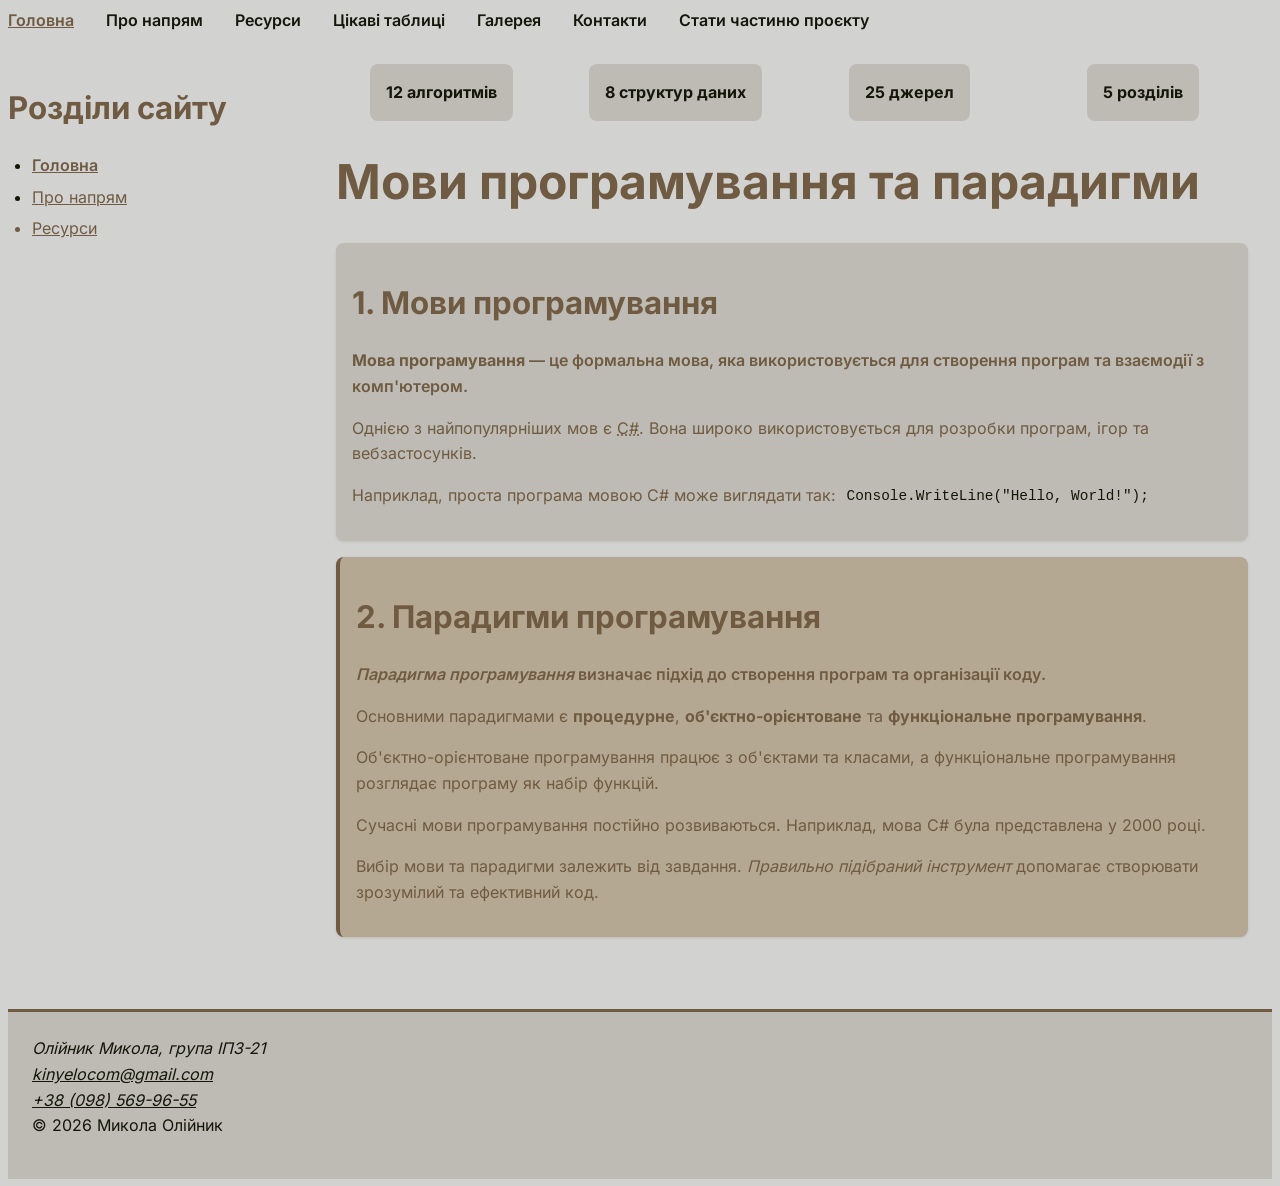
<file: index.html>
<!DOCTYPE html>
<html lang="uk">
<head>
    <meta charset="UTF-8">
    <meta name="viewport" content="width=device-width, initial-scale=1.0">
    <meta name="author" content="Олійник Микола">

    <title>Мови програмування та парадигми</title>

    <link rel="icon" type="image/png" href="images/favicon-96x96.png" sizes="96x96">

    <meta property="og:title" content="Мови програмування та парадигми">
    <meta property="og:description" content="Навчальний сайт про мови програмування та основні парадигми програмування.">
    <meta property="og:type" content="website">
    <meta property="og:url" content="https://kinyelocom-gif.github.io/">
    <meta property="og:image" content="https://kinyelocom-gif.github.io/images/og-image.png">
    <meta property="og:site_name" content="Мови програмування та парадигми">

    <meta name="twitter:card" content="summary_large_image">
    <meta name="description" content="Навчальний сайт про мови програмування та основні парадигми програмування.">

    <link rel="stylesheet" href="css/style.css">
    <link rel="stylesheet" href="css/print.css" media="print">
</head>

<body class="page">

    <header class="page__header">
        <nav class="nav">
            <ul class="nav__list menu">
                <li class="nav__item"><a href="index.html" class="nav__link nav__link--active" aria-current="page">Головна</a></li>
                <li class="nav__item"><a href="about.html" class="nav__link">Про напрям</a></li>
                <li class="nav__item"><a href="pages/resources.html" class="nav__link">Ресурси</a></li>
                <li class="nav__item"><a href="comparison.html" class="nav__link">Цікаві таблиці</a></li>
                <li class="nav__item"><a href="gallery.html" class="nav__link">Галерея</a></li>
                <li class="nav__item menu__contacts"><a href="contacts.html" class="nav__link">Контакти</a></li>
                <li class="nav__item menu__contacts"><a href="applictation.html" class="nav__link">Стати частиню проєкту</a></li>
            </ul>
        </nav>
    </header>

    <aside class="page__sidebar">
        <h2>Розділи сайту</h2>
        <ul>
            <li><a href="index.html">Головна</a></li>
            <li><a href="about.html">Про напрям</a></li>
            <li><a href="pages/resources.html">Ресурси</a></li>
        </ul>
    </aside>

    <main class="container">
        <div class="stats">
            <div class="stats__item">12 алгоритмів</div>
            <div class="stats__item">8 структур даних</div>
            <div class="stats__item">25 джерел</div>
            <div class="stats__item">5 розділів</div>
        </div>
        <h1>Мови програмування та парадигми</h1>
        
        <section class="card">
            <h2 class="card__title">Мови програмування</h2>
            <p>
                <strong>Мова програмування</strong> — це формальна мова,
                яка використовується для створення програм та взаємодії з комп'ютером.
            </p>

            <p>
                Однією з найпопулярніших мов є
                <abbr title="C Sharp">C#</abbr>.
                Вона широко використовується для розробки програм, ігор та вебзастосунків.
            </p>

            <p>
                Наприклад, проста програма мовою C# може виглядати так:
                <code>Console.WriteLine("Hello, World!");</code>
            </p>
        </section>

        <section class="card card--featured">
            <h2 class="card__title">Парадигми програмування</h2>
            <p>
                <em>Парадигма програмування</em> визначає підхід до створення
                програм та організації коду.
            </p>

            <p>
                Основними парадигмами є
                <strong>процедурне</strong>,
                <strong>об'єктно-орієнтоване</strong> та
                <strong>функціональне програмування</strong>.
            </p>

            <p>
                Об'єктно-орієнтоване програмування працює з об'єктами та класами,
                а функціональне програмування розглядає програму як набір функцій.
            </p>

            <p>
                Сучасні мови програмування постійно розвиваються.
                Наприклад, мова C# була представлена у
                <time datetime="2000">2000 році</time>.
            </p>

            <p>
                Вибір мови та парадигми залежить від завдання.
                <em>Правильно підібраний інструмент</em> допомагає створювати
                зрозумілий та ефективний код.
        </p>
        </section>
    </main>


    <footer class="page__footer">
        <address>
            Олійник Микола, група ІПЗ-21<br>
            <a href="mailto:kinyelocom@gmail.com">kinyelocom@gmail.com</a><br>
            <a href="tel:+380985699655">+38 (098) 569-96-55</a>
        </address>

        <p>&copy; 2026 Микола Олійник</p>
    </footer>

</body>
</html>
</file>
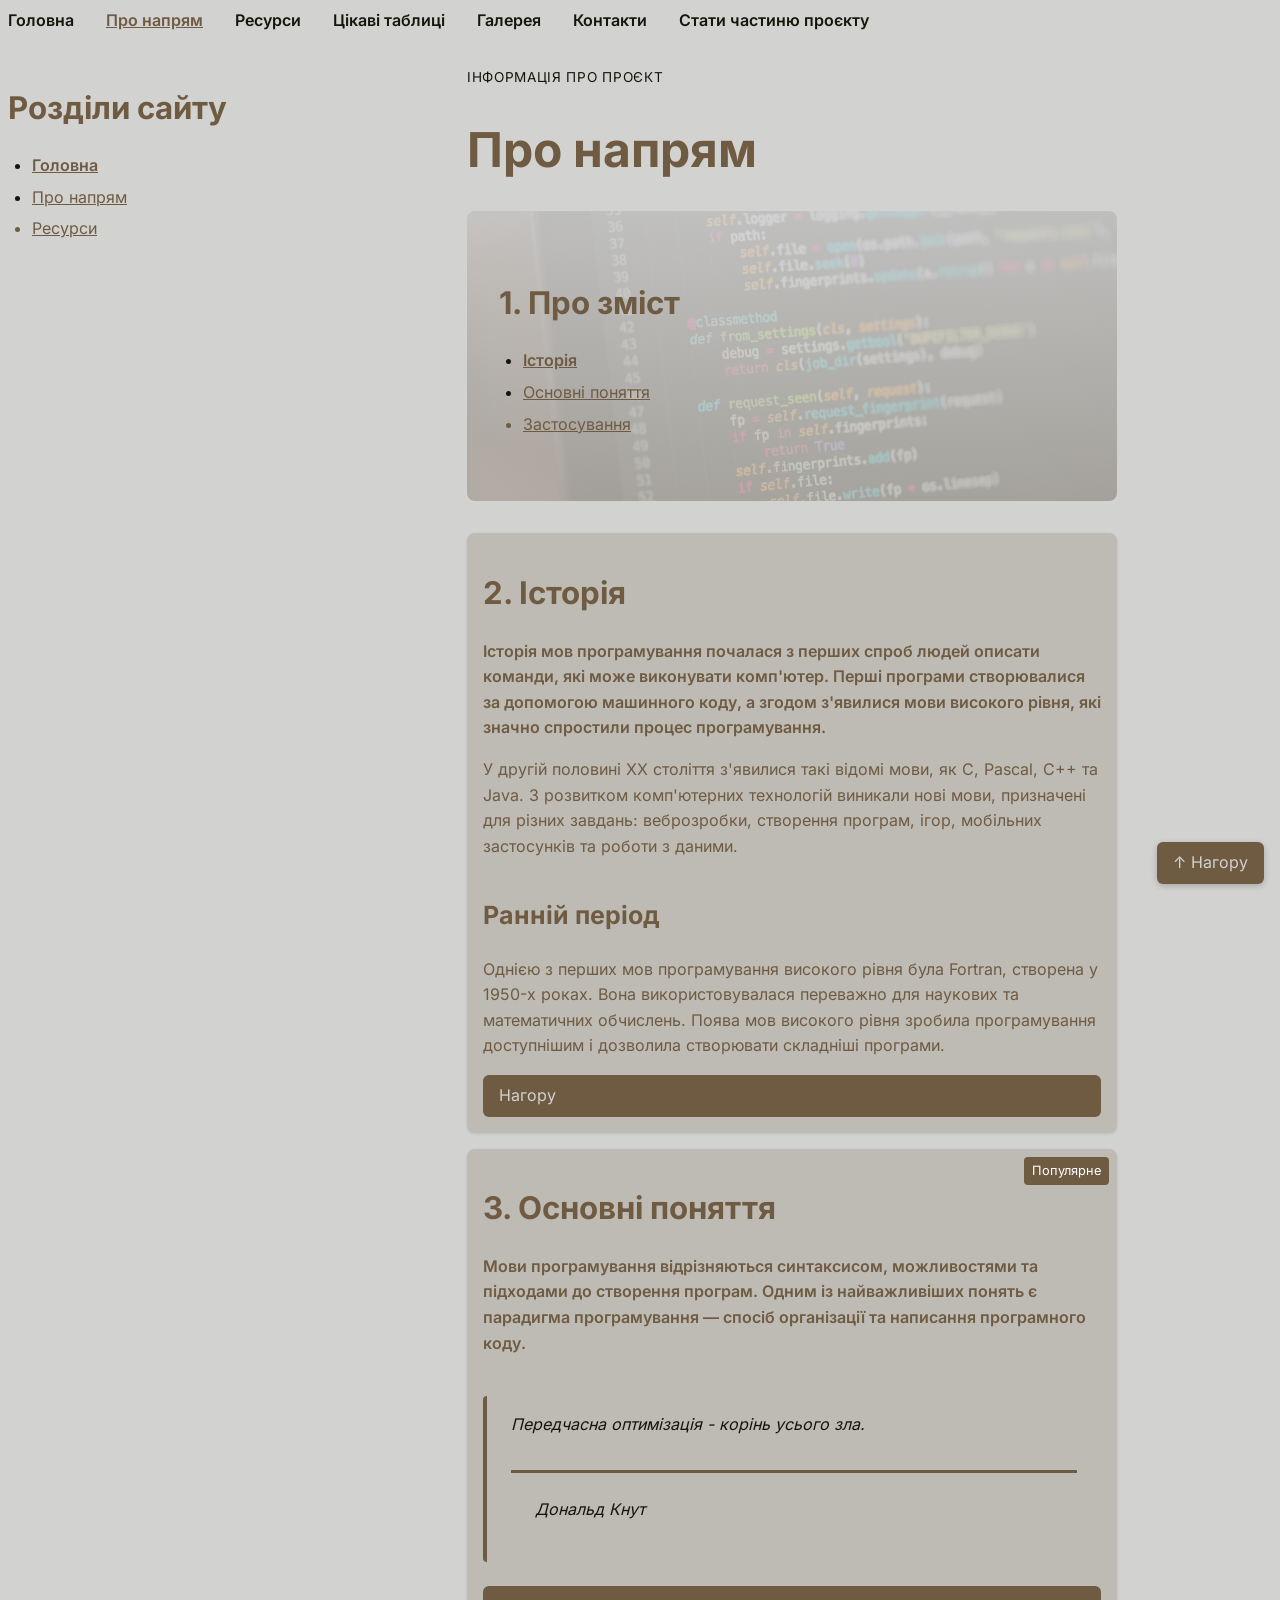
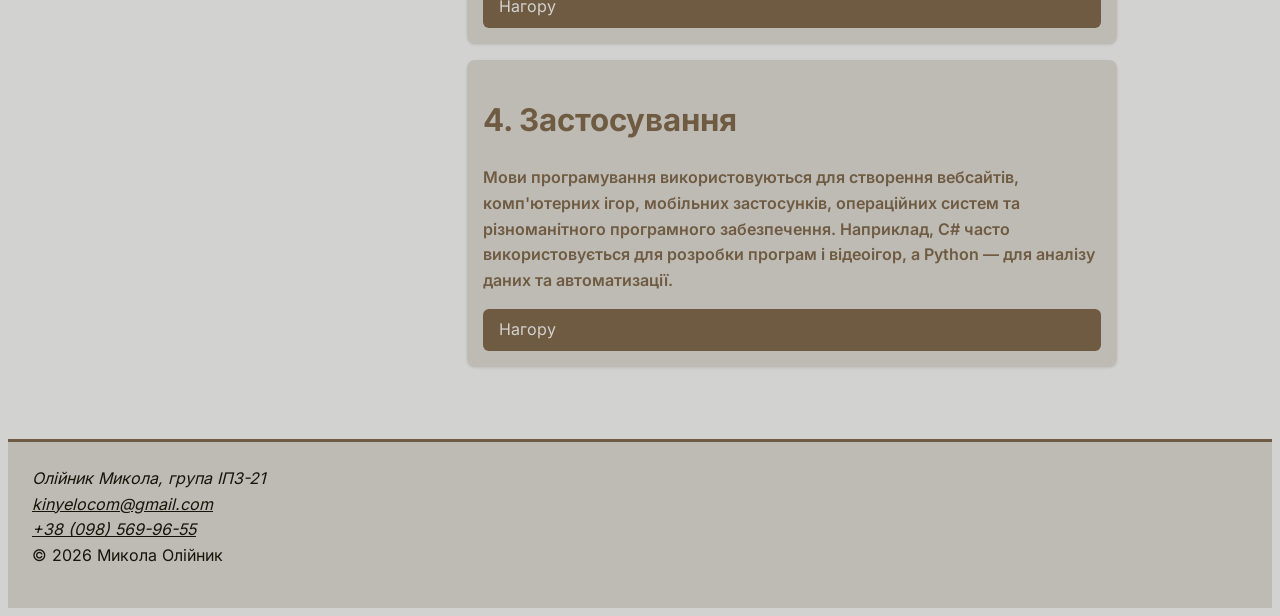
<file: about.html>
<!DOCTYPE html>
<html lang="uk">
<head>
    <meta charset="UTF-8">
    <meta name="viewport" content="width=device-width, initial-scale=1.0">
    <meta name="author" content="Олійник Микола">

    <title>Про напрям</title>

    <link rel="icon" type="image/png" href="images/favicon-96x96.png" sizes="96x96">
    <meta property="og:title" content="Про напрям">
    <meta property="og:description" content="Інформація про напрям сайту">
    <meta property="og:type" content="website">
    <meta property="og:url" content="https://kinyelocom-gif.github.io/">
    <meta property="og:image" content="https://kinyelocom-gif.github.io/images/og-image.png">
    <meta property="og:site_name" content="Мови програмування та парадигми">
    <meta name="twitter:card" content="summary_large_image">
    <meta name="description" content="Інформація про напрям сайту">

    <link rel="stylesheet" href="css/style.css">
    <link rel="stylesheet" href="css/print.css" media="print">
</head>

<body id="top" class="page">

    <header class="page__header">
        <nav class="nav">
            <ul class="nav__list menu">
                <li class="nav__item"><a href="index.html" class="nav__link">Головна</a></li>
                <li class="nav__item"><a href="about.html" class="nav__link nav__link--active" aria-current="page">Про напрям</a></li>
                <li class="nav__item"><a href="pages/resources.html" class="nav__link">Ресурси</a></li>
                <li class="nav__item"><a href="comparison.html" class="nav__link">Цікаві таблиці</a></li>
                <li class="nav__item"><a href="gallery.html" class="nav__link">Галерея</a></li>
                <li class="nav__item menu__contacts"><a href="contacts.html" class="nav__link">Контакти</a></li>
                <li class="nav__item menu__contacts"><a href="applictation.html" class="nav__link">Стати частиню проєкту</a></li>
            </ul>
        </nav>
    </header>

    <aside class="page__sidebar">
        <h2>Розділи сайту</h2>
        <ul>
            <li><a href="index.html">Головна</a></li>
            <li><a href="about.html">Про напрям</a></li>
            <li><a href="pages/resources.html">Ресурси</a></li>
        </ul>
    </aside>
    
    <main class="content container">
        
        <span class="label">Інформація про проєкт</span>
        <h1 id="top">Про напрям</h1>

        <section class="hero" class="card card--featured">
            <h2 class="card__title">Про зміст</h2>

            <ul>
                <li><a href="#history">Історія</a></li>
                <li><a href="#concepts">Основні поняття</a></li>
                <li><a href="#usage">Застосування</a></li>
            </ul>
        </section>

        <section id="history" class="card">
            <h2 class="card__title">Історія</h2>

            <p>Історія мов програмування почалася з перших спроб людей описати команди, які може виконувати комп'ютер. Перші програми створювалися за допомогою машинного коду, а згодом з'явилися мови високого рівня, які значно спростили процес програмування.</p>

            <p>У другій половині XX століття з'явилися такі відомі мови, як C, Pascal, C++ та Java. З розвитком комп'ютерних технологій виникали нові мови, призначені для різних завдань: веброзробки, створення програм, ігор, мобільних застосунків та роботи з даними.</p>

            <h3>Ранній період</h3>

            <p>Однією з перших мов програмування високого рівня була Fortran, створена у 1950-х роках. Вона використовувалася переважно для наукових та математичних обчислень. Поява мов високого рівня зробила програмування доступнішим і дозволила створювати складніші програми.</p>

            <a href="#top" class="btn">Нагору</a>
        </section>

        <section id="concepts" class="card">
            <span class="badge">Популярне</span>
            <h2 class="card__title">Основні поняття</h2>

            <p>Мови програмування відрізняються синтаксисом, можливостями та підходами до створення програм. Одним із найважливіших понять є парадигма програмування — спосіб організації та написання програмного коду.</p>

            <blockquote>
                <p>Передчасна оптимізація - корінь усього зла.</p>
                <footer><cite>Дональд Кнут</cite></footer>
            </blockquote>

            <a href="#top" class="btn">Нагору</a>
        </section>

        <section id="usage" class="card">
            <h2 class="card__title">Застосування</h2>

            <p>Мови програмування використовуються для створення вебсайтів, комп'ютерних ігор, мобільних застосунків, операційних систем та різноманітного програмного забезпечення. Наприклад, C# часто використовується для розробки програм і відеоігор, а Python — для аналізу даних та автоматизації.</p>

            <a href="#top" class="btn">Нагору</a>
        </section>
    </main>

    <footer class="page__footer"> 
        <address>
            Олійник Микола, група ІПЗ-21<br>
            <a href="mailto:kinyelocom@gmail.com">kinyelocom@gmail.com</a><br>
            <a href="tel:+380985699655">+38 (098) 569-96-55</a>
        </address>

        <p>&copy; 2026 Микола Олійник</p>
    </footer>
    <a href="#top" class="back-to-top">↑ Нагору</a>
</body>
</html>
</file>
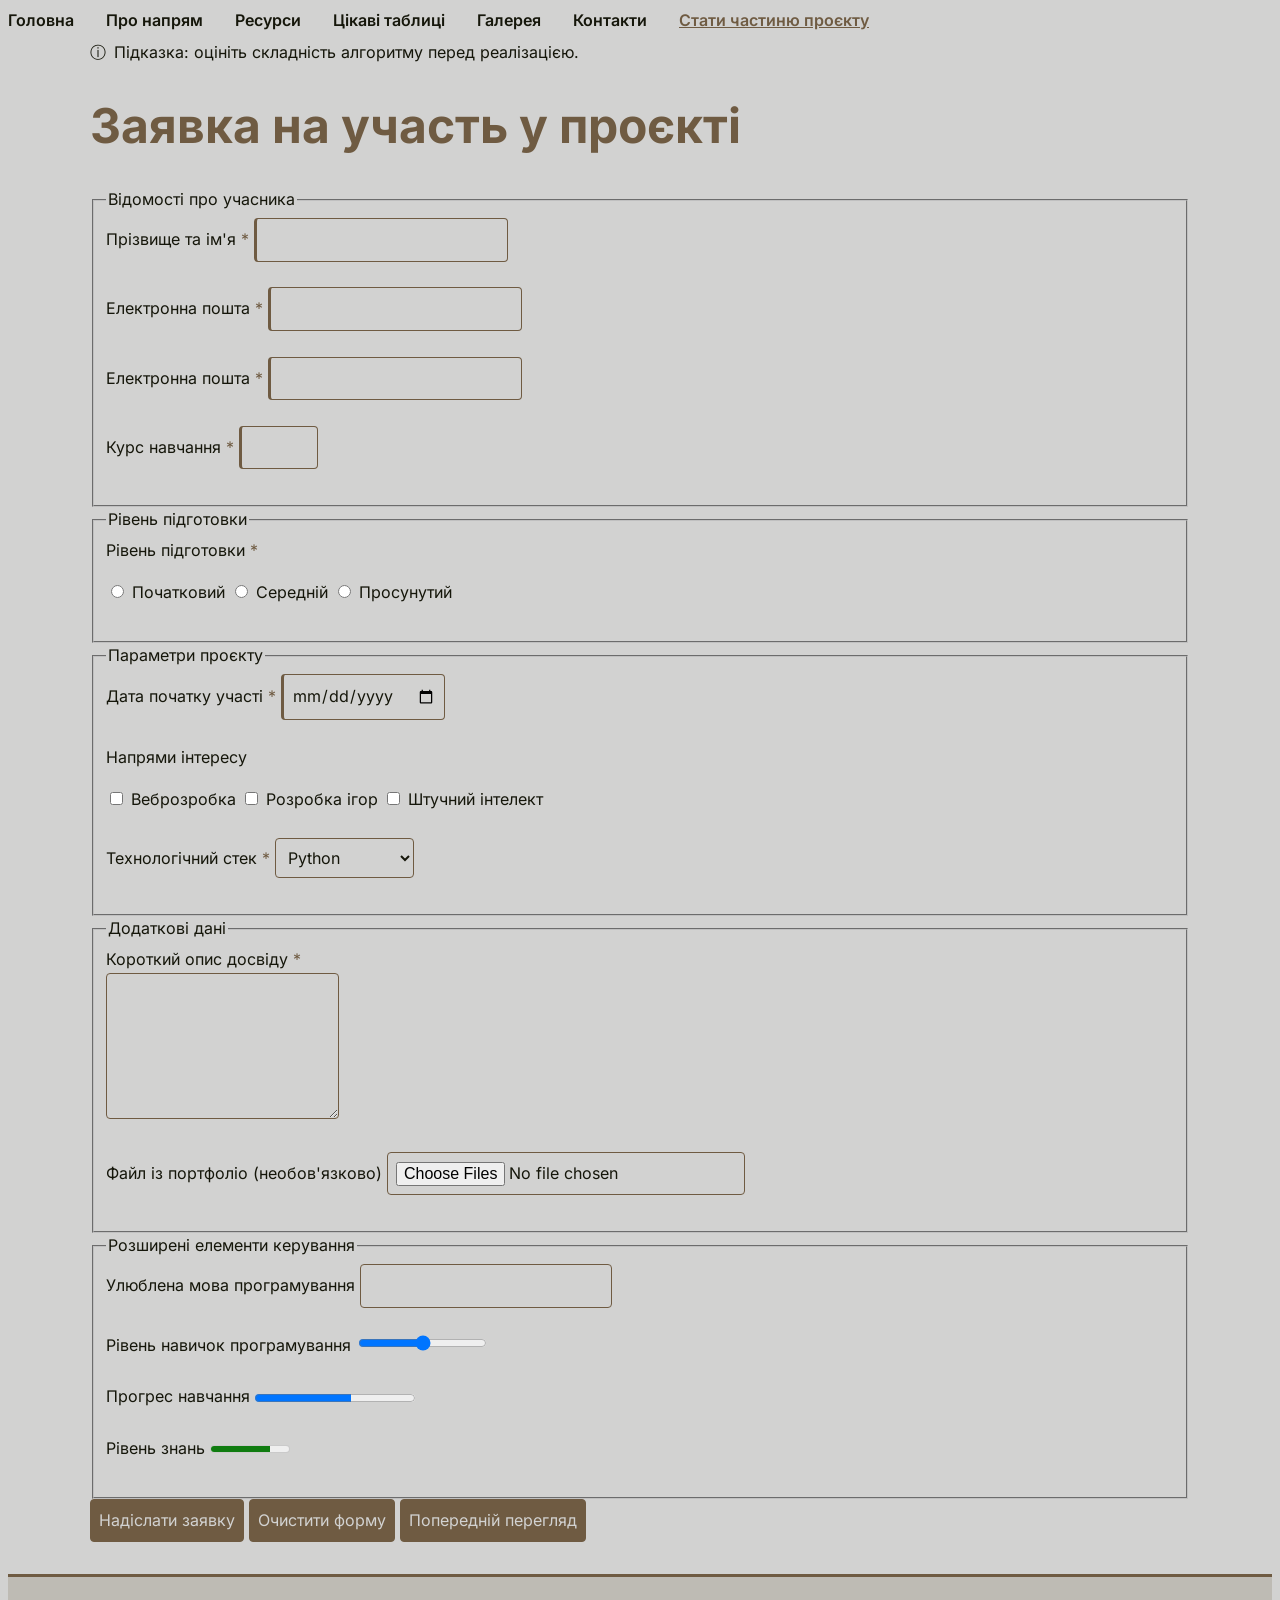
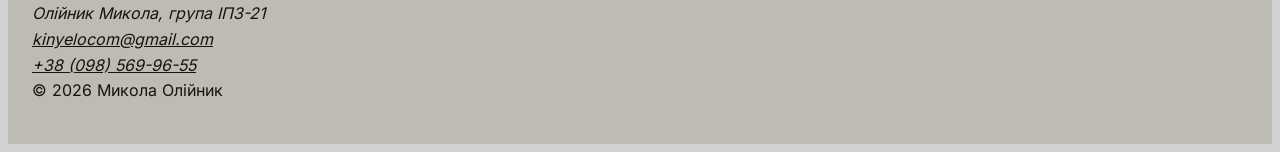
<file: applictation.html>
<!DOCTYPE html>
<html lang="en">
<head>
        <meta charset="UTF-8">
        <meta name="viewport" content="width=device-width, initial-scale=1.0">
        <meta name="author" content ="Олійник Микола">

        <title>Стати частиною проєкту</title>

        <link rel="icon" type="image/png" href="images/favicon-96x96.png" sizes="96x96">
        <meta property="og:title" content="Стати частиною проєкту>
        <meta property="og:description" content="Заявка на участь в проєкті">
        <meta property="og:type" content="website">
        <meta property="og:url" content="https://kinyelocom-gif.github.io/">
        <meta property="og:image" content="https://kinyelocom-gif.github.io/images/og-image.png">
        <meta property="og:site_name" content="Мови програмування та парадигми">
        <meta name="twitter:card" content="summary_large_image">
        <meta name="description" content="Заявка на участь в проєкті">

        <link rel="stylesheet" href="css/style.css">
        <link rel="stylesheet" href="css/print.css" media="print">
</head>
<body>
    <header>
        <nav class="nav">
            <ul class="nav__list menu">
                <li class="nav__item"><a href="index.html" class="nav__link">Головна</a></li>
                <li class="nav__item"><a href="about.html" class="nav__link">Про напрям</a></li>
                <li class="nav__item"><a href="pages/resources.html" class="nav__link">Ресурси</a></li>
                <li class="nav__item"><a href="comparison.html" class="nav__link">Цікаві таблиці</a></li>
                <li class="nav__item"><a href="gallery.html" class="nav__link">Галерея</a></li>
                <li class="nav__item menu__contacts"><a href="contacts.html" class="nav__link">Контакти</a></li>
                <li class="nav__item menu__contacts"><a href="applictation.html" class="nav__link nav__link--active" aria-current="page">Стати частиню проєкту</a></li>
            </ul>
        </nav>
    </header>

    <main class="container">
        <div class="media">
            <span class="media__icon" aria-hidden="true">ⓘ</span>
            <p class="media__body">
            Підказка: оцініть складність алгоритму перед реалізацією.
            </p>
        </div>
        <h1>Заявка на участь у проєкті</h1>

        <form class="form" action="https://httpbin.org/post" method="post" enctype="multipart/form-data">

            <fieldset class="form__fieldset">
                <legend class="form__legend">Відомості про учасника</legend>

                <label class="form__label field--required" for="fullname">Прізвище та ім'я</label>
                <input class="form__input" type="text" id="fullname" name="fullname" minlength="5" maxlength="100" autocomplete="name" required>
                <br>
                <br>

                <label class="form__label field--required" for="email">Електронна пошта</label>
                <input class="form__input" type="email" id="email" name="email" autocomplete="email" required>
                <br>
                <br>

                <label class="form__label field--required" for="email">Електронна пошта</label>
                <input class="form__input" type="tel" id="phone" name="phone" pattern="\+380[0-9]{9}" title="Формат: +380671234567" autocomplete="tel" required>
                <br><br>

                
                <label class="form__label field--required" for="course">Курс навчання</label>
                <input class="form__input" type="number" id="course" name="course" min="1" max="4" required>
                <br>
                <br>
            </fieldset>


            <fieldset class="form__fieldset">
                <legend class="form__legend">Рівень підготовки</legend>

                <p class="form__text field--required">Рівень підготовки</p>

                <label class="form__label">
                    <input class="form__radio" type="radio" name="level" value="beginner" required>
                    Початковий
                </label>

                <label class="form__label">
                    <input class="form__radio" type="radio" name="level" value="middle">
                    Середній
                </label>

                <label class="form__label">
                    <input class="form__radio" type="radio" name="level" value="advanced">
                    Просунутий
                </label>
                <br>
                <br>
            </fieldset>


            <fieldset class="form__fieldset">
                <legend class="form__legend">Параметри проєкту</legend>

                <label class="form__label field--required" for="start-date">Дата початку участі</label>
                <input class="form__input" type="date" id="start-date" name="start-date" min="2026-09-28" required>
                <br>
                <br>

                <p class="form__text">Напрями інтересу</p>

                <label class="form__label">
                    <input class="form__checkbox" type="checkbox" name="interest" value="web">
                    Веброзробка
                </label>

                <label class="form__label">
                    <input class="form__checkbox" type="checkbox" name="interest" value="games">
                    Розробка ігор
                </label>

                <label class="form__label">
                    <input class="form__checkbox" type="checkbox" name="interest" value="ai">
                    Штучний інтелект
                </label>

                <br>
                <br>

                <label class="form__label field--required" for="stack">Технологічний стек</label>

                <select class="form__select" id="stack" name="stack" required>

                    <optgroup class="form__optgroup" label="Мови програмування">
                        <option value="python">Python</option>
                        <option value="cpp">C++</option>
                        <option value="csharp">C#</option>
                    </optgroup>

                    <optgroup class="form__optgroup" label="Клієнтські технології">
                        <option value="js">JavaScript</option>
                        <option value="typescript">TypeScript</option>
                    </optgroup>

                    <optgroup class="form__optgroup" label="Вебтехнології">
                        <option value="html">HTML</option>
                        <option value="css">CSS</option>
                    </optgroup>

                </select>

                <br>
                <br>
            </fieldset>


            <fieldset class="form__fieldset">
                <legend class="form__legend">Додаткові дані</legend>

                <label class="form__label field--required" for="experience">Короткий опис досвіду</label>
                <br>

                <textarea class="form__textarea" id="experience" name="experience" rows="5" minlength="20" maxlength="500" required></textarea>

                <br>
                <br>

                <label class="form__label" for="portfolio">
                    Файл із портфоліо (необов'язково)
                </label>

                <input class="form__input" type="file" id="portfolio" name="portfolio" accept=".pdf,.doc,.docx" multiple>

                <br>
                <br>
            </fieldset>

            <fieldset class="form__fieldset">
                <legend class="form__legend">Розширені елементи керування</legend>

                <label class="form__label" for="language">Улюблена мова програмування</label>
                <input class="form__input" type="text" id="language" name="language" list="languages">

                <datalist class="form__datalist" id="languages">
                    <option value="C++">
                    <option value="C#">
                    <option value="Python">
                    <option value="Java">
                    <option value="JavaScript">
                    <option value="TypeScript">
                </datalist>

                <br>
                <br>

                <label class="form__label" for="skill">Рівень навичок програмування</label>
                <input class="form__range" type="range" id="skill" name="skill" min="0" max="100" value="50">

                <br>
                <br>

                <label class="form__label" for="learning-progress">Прогрес навчання</label>
                <progress class="form__progress" id="learning-progress" value="60" max="100">60%</progress>

                <br>
                <br>

                <label class="form__label" for="knowledge">Рівень знань</label>
                <meter class="form__meter" id="knowledge" min="0" max="100" value="75">75 зі 100</meter>

                <br>
                <br>
            </fieldset>

            <button class="form__button" type="submit">Надіслати заявку</button>
            <button class="form__button" type="reset">Очистити форму</button>
            <button class="form__button" type="button" id="preview-btn">Попередній перегляд</button>
            <br>

        </form>
        
    </main>

    <footer>
        <address>
            Олійник Микола, група ІПЗ-21<br>
            <a href="mailto:kinyelocom@gmail.com">kinyelocom@gmail.com</a><br>
            <a href="tel:+380985699655">+38 (098) 569-96-55</a>
        </address>

        <p>&copy; 2026 Микола Олійник</p>
    </footer>
    
</body>
</html>
</file>
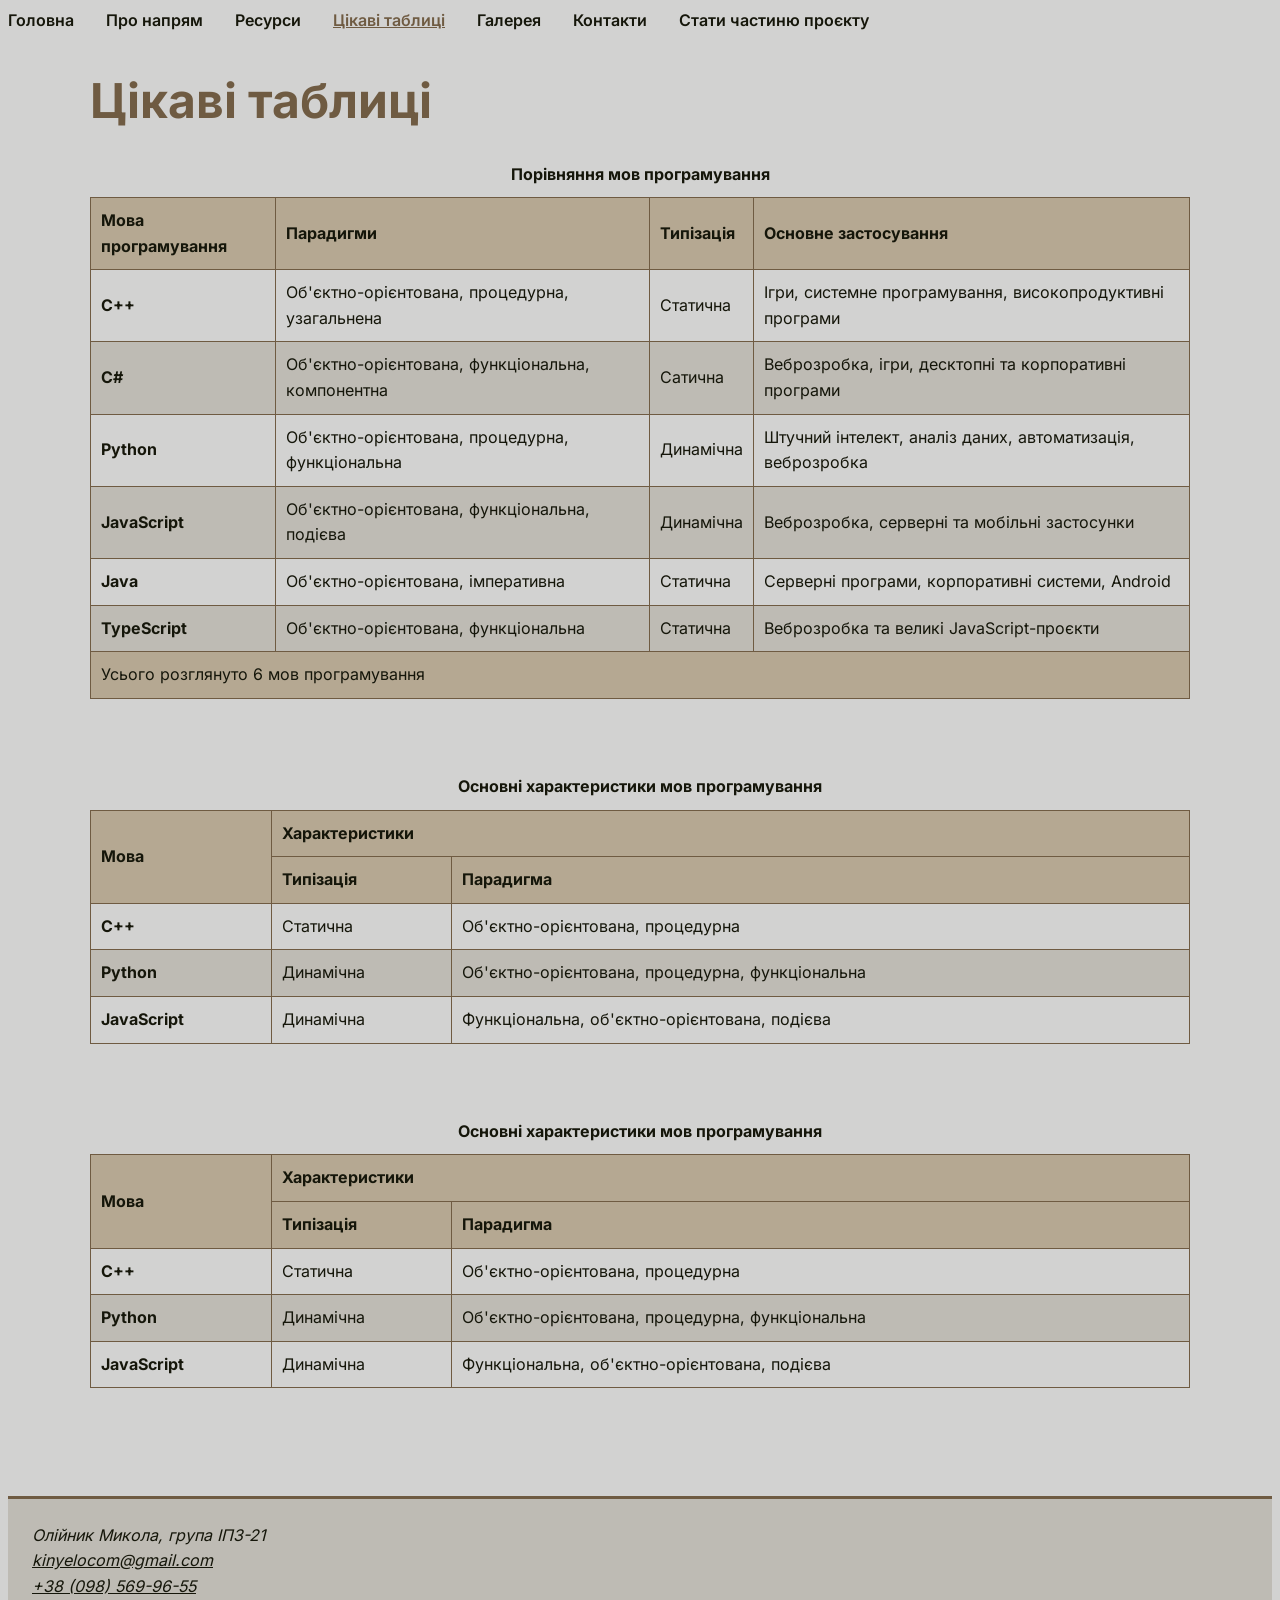
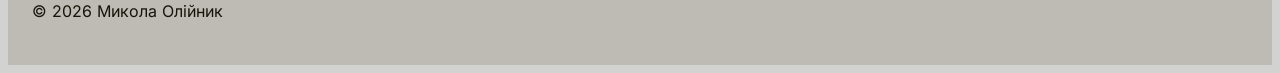
<file: comparison.html>
<!DOCTYPE html>
<html lang="en">
<head>
        <meta charset="UTF-8">
        <meta name="viewport" content="width=device-width, initial-scale=1.0">
        <meta name="author" content ="Олійник Микола">

        <title>Порівняння мов програмування</title>

        <link rel="icon" type="image/png" href="images/favicon-96x96.png" sizes="96x96">
        <meta property="og:title" content="Порівняльна таблиця">
        <meta property="og:description" content="Порівняльна таблиця мов праграмування">
        <meta property="og:type" content="website">
        <meta property="og:url" content="https://kinyelocom-gif.github.io/">
        <meta property="og:image" content="https://kinyelocom-gif.github.io/images/og-image.png">
        <meta property="og:site_name" content="Мови програмування та парадигми">
        <meta name="twitter:card" content="summary_large_image">
        <meta name="description" content="Порівняльна таблиця мов праграмування">

        <link rel="stylesheet" href="css/style.css">
        <link rel="stylesheet" href="css/print.css" media="print">
</head>
<body>

    <header>
        <nav class="nav">
            <ul class="nav__list menu ">
                <li class="nav__item"><a href="index.html" class="nav__link">Головна</a></li>
                <li class="nav__item"><a href="about.html" class="nav__link">Про напрям</a></li>
                <li class="nav__item"><a href="pages/resources.html" class="nav__link">Ресурси</a></li>
                <li class="nav__item"><a href="comparison.html" class="nav__link nav__link--active" aria-current="page">Цікаві таблиці</a></li>
                <li class="nav__item"><a href="gallery.html" class="nav__link">Галерея</a></li>
                <li class="nav__item menu__contacts"><a href="contacts.html" class="nav__link">Контакти</a></li>
                <li class="nav__item menu__contacts"><a href="applictation.html" class="nav__link">Стати частиню проєкту</a></li>
            </ul>
        </nav>
    </header>
    
    <main class="container">
        <h1>Цікаві таблиці</h1>
        <div class="table-wrap">
            <table border="1">
                <caption>Порівняння мов програмування</caption>
                <thead>
                    <tr>
                        <th scope="col">Мова програмування</th>
                        <th scope="col">Парадигми</th>
                        <th scope="col">Типізація</th>
                        <th scope="col">Основне застосування</th>
                    </tr>
                </thead>
                <tbody>
                    <tr>
                        <th scope="row">C++</th>
                        <td>Об'єктно-орієнтована, процедурна, узагальнена</td>
                        <td>Статична</td>
                        <td>Ігри, системне програмування, високопродуктивні програми</td>
                    </tr>
                    <tr>
                        <th scope="row">C#</th>
                        <td>Об'єктно-орієнтована, функціональна, компонентна </td>
                        <td>Сатична</td>
                        <td>Веброзробка, ігри, десктопні та корпоративні програми</td>
                    </tr>
                    <tr>
                        <th scope="row">Python</th>
                        <td>Об'єктно-орієнтована, процедурна, функціональна</td>
                        <td>Динамічна</td>
                        <td>Штучний інтелект, аналіз даних, автоматизація, веброзробка</td>
                    </tr>
                    <tr>
                        <th scope="row">JavaScript</th>
                        <td>Об'єктно-орієнтована, функціональна, подієва</td>
                        <td>Динамічна</td>
                        <td>Веброзробка, серверні та мобільні застосунки</td>
                    </tr>
                    <tr>
                        <th scope="row">Java</th>
                        <td>Об'єктно-орієнтована, імперативна</td>
                        <td>Статична</td>
                        <td>Серверні програми, корпоративні системи, Android</td>
                    </tr>
                    <tr>
                        <th scope="row">TypeScript</th>
                        <td>Об'єктно-орієнтована, функціональна</td>
                        <td>Статична</td>
                        <td>Веброзробка та великі JavaScript-проєкти</td>
                    </tr>
                </tbody>
                <tfoot>
                    <tr>
                        <td colspan="4">Усього розглянуто 6 мов програмування</td>
                    </tr>
                </tfoot>
            </table>
        </div>
        <br>
        <br>

        <div class="table-wrap">
            <table border="1">
                <caption>Основні характеристики мов програмування</caption>

                <thead>
                    <tr>
                        <th rowspan="2" scope="col">Мова</th>
                        <th colspan="2" scope="colgroup">Характеристики</th>
                    </tr>

                    <tr>
                        <th scope="col">Типізація</th>
                        <th scope="col">Парадигма</th>
                    </tr>
                </thead>

                <tbody>
                    <tr>
                        <th scope="row">C++</th>
                        <td>Статична</td>
                        <td>Об'єктно-орієнтована, процедурна</td>
                    </tr>

                    <tr>
                        <th scope="row">Python</th>
                        <td>Динамічна</td>
                        <td>Об'єктно-орієнтована, процедурна, функціональна</td>
                    </tr>

                    <tr>
                        <th scope="row">JavaScript</th>
                        <td>Динамічна</td>
                        <td>Функціональна, об'єктно-орієнтована, подієва</td>
                    </tr>
                </tbody>

            </table>
        </div>
        <br>
        <br>
        
        <div class="table-wrap">
            <table border="1">
                <caption>Основні характеристики мов програмування</caption>

                <thead>
                    <tr>
                        <th rowspan="2" id="language">Мова</th>
                        <th colspan="2" id="characteristics">Характеристики</th>
                    </tr>

                    <tr>
                        <th id="typing" headers="characteristics">Типізація</th>
                        <th id="paradigm" headers="characteristics">Парадигма</th>
                    </tr>
                </thead>

                <tbody>
                    <tr>
                        <th id="cpp" headers="language">C++</th>
                        <td headers="cpp typing">Статична</td>
                        <td headers="cpp paradigm">
                            Об'єктно-орієнтована, процедурна
                        </td>
                    </tr>

                    <tr>
                        <th id="python" headers="language">Python</th>

                        <td headers="python typing">Динамічна</td>

                        <td headers="python paradigm">
                            Об'єктно-орієнтована, процедурна, функціональна
                        </td>
                    </tr>

                    <tr>
                        <th id="javascript" headers="language">JavaScript</th>

                        <td headers="javascript typing">Динамічна</td>

                        <td headers="javascript paradigm">
                            Функціональна, об'єктно-орієнтована, подієва
                        </td>
                    </tr>
                </tbody>
            </table>
        </div>

        <br>
        <br>
        
    </main>

    <footer>
        <address>
            Олійник Микола, група ІПЗ-21<br>
            <a href="mailto:kinyelocom@gmail.com">kinyelocom@gmail.com</a><br>
            <a href="tel:+380985699655">+38 (098) 569-96-55</a>
        </address>

        <p>&copy; 2026 Микола Олійник</p>
    </footer>


</body>
</html>
</file>
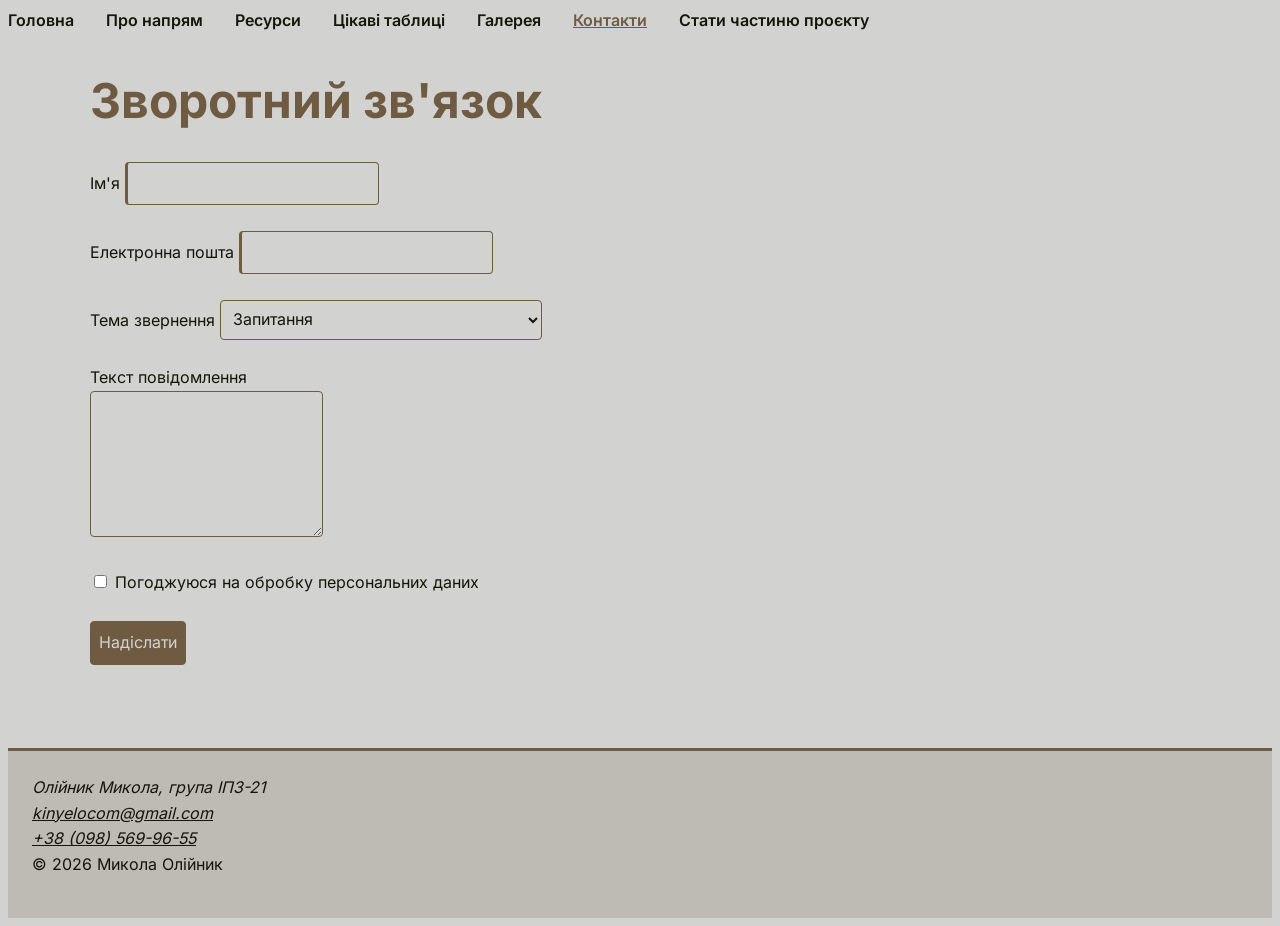
<file: contacts.html>
<!DOCTYPE html>
<html lang="en">
<head>
        <meta charset="UTF-8">
        <meta name="viewport" content="width=device-width, initial-scale=1.0">
        <meta name="author" content ="Олійник Микола">

        <title>Контакти</title>

        <link rel="icon" type="image/png" href="images/favicon-96x96.png" sizes="96x96">
        <meta property="og:title" content="Контакти>
        <meta property="og:description" content="Зворотній звязок та контакти">
        <meta property="og:type" content="website">
        <meta property="og:url" content="https://kinyelocom-gif.github.io/">
        <meta property="og:image" content="https://kinyelocom-gif.github.io/images/og-image.png">
        <meta property="og:site_name" content="Мови програмування та парадигми">
        <meta name="twitter:card" content="summary_large_image">
        <meta name="description" content="Зворотній звязок та контакти">

        <link rel="stylesheet" href="css/style.css">
        <link rel="stylesheet" href="css/print.css" media="print">
</head>
<body>
    <header>
        <nav class="nav">
            <ul class="nav__list menu">
                <li class="nav__item"><a href="index.html" class="nav__link">Головна</a></li>
                <li class="nav__item"><a href="about.html" class="nav__link">Про напрям</a></li>
                <li class="nav__item"><a href="pages/resources.html" class="nav__link">Ресурси</a></li>
                <li class="nav__item"><a href="comparison.html" class="nav__link">Цікаві таблиці</a></li>
                <li class="nav__item"><a href="gallery.html" class="nav__link">Галерея</a></li>
                <li class="nav__item menu__contacts"><a href="contacts.html" class="nav__link nav__link--active" aria-current="page">Контакти</a></li>
                <li class="nav__item menu__contacts"><a href="applictation.html" class="nav__link">Стати частиню проєкту</a></li>
            </ul>
        </nav>
    </header>

    <main class="container">

        <h1>Зворотний зв'язок</h1>

        <form class="form" action="https://httpbin.org/post" method="post">

            <label class="form__label" for="name">Ім'я</label>
            <input class="form__input" type="text" id="name" name="name" required>
            <br><br>

            <label class="form__label for="email">Електронна пошта</label>
            <input class="form__input" type="email" id="email" name="email" required>
            <br><br>

            <label class="form__label for="subject">Тема звернення</label>
            <select class="form__select" id="subject" name="subject">
                <option value="question">Запитання</option>
                <option value="suggestion">Пропозиція</option>
                <option value="error">Повідомлення про помилку на сайті</option>
            </select>
            <br><br>

            <label class="form__label for="message">Текст повідомлення</label><br>
            <textarea class="form__textarea" id="message" name="message"
            rows="5" minlength="10" required></textarea>
            <br><br>

            <label class="form__label">
                <input class="form__input" type="checkbox" name="consent" required>
                Погоджуюся на обробку персональних даних
            </label>
            <br><br>

            <button class="form__button" type="submit">Надіслати</button>

        </form>

        <br>
        <br>


    </main>

    <footer>
        <address>
            Олійник Микола, група ІПЗ-21<br>
            <a href="mailto:kinyelocom@gmail.com">kinyelocom@gmail.com</a><br>
            <a href="tel:+380985699655">+38 (098) 569-96-55</a>
        </address>

        <p>&copy; 2026 Микола Олійник</p>
    </footer>
    
</body>
</html>
</file>
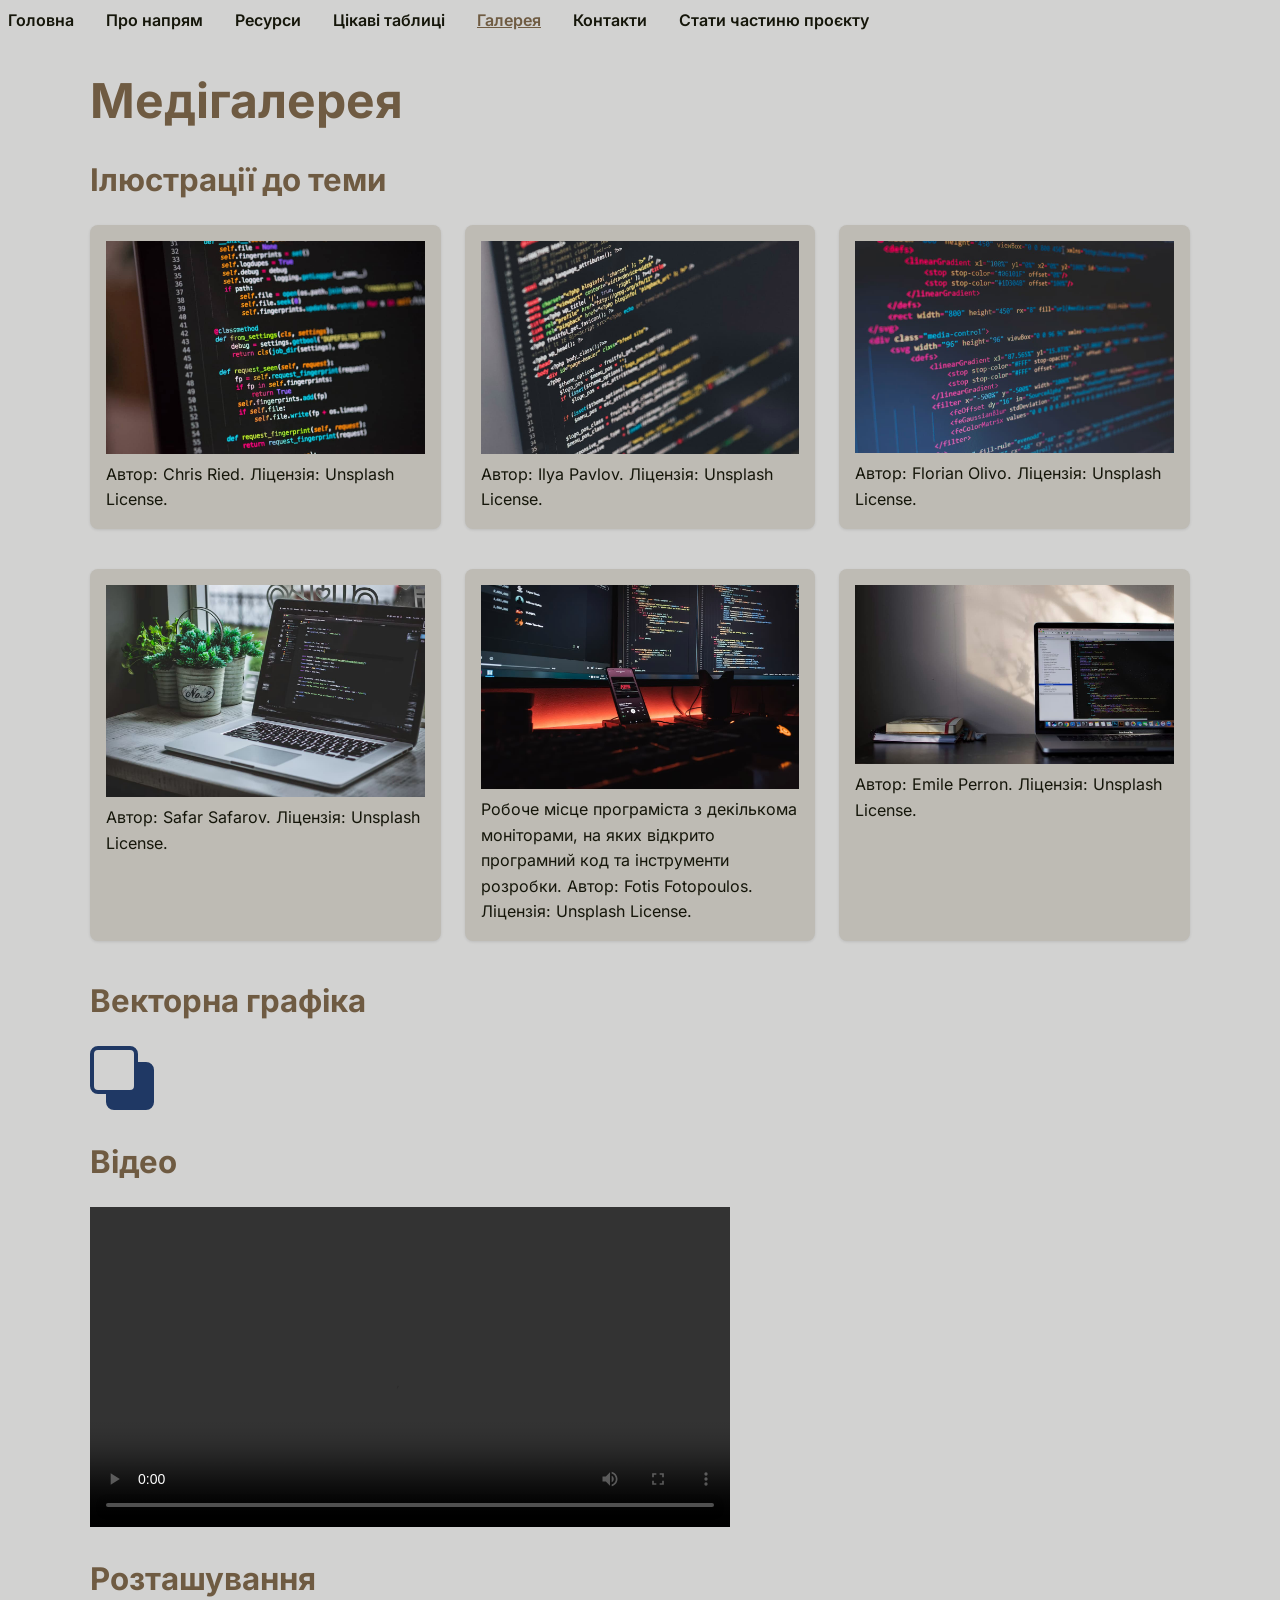
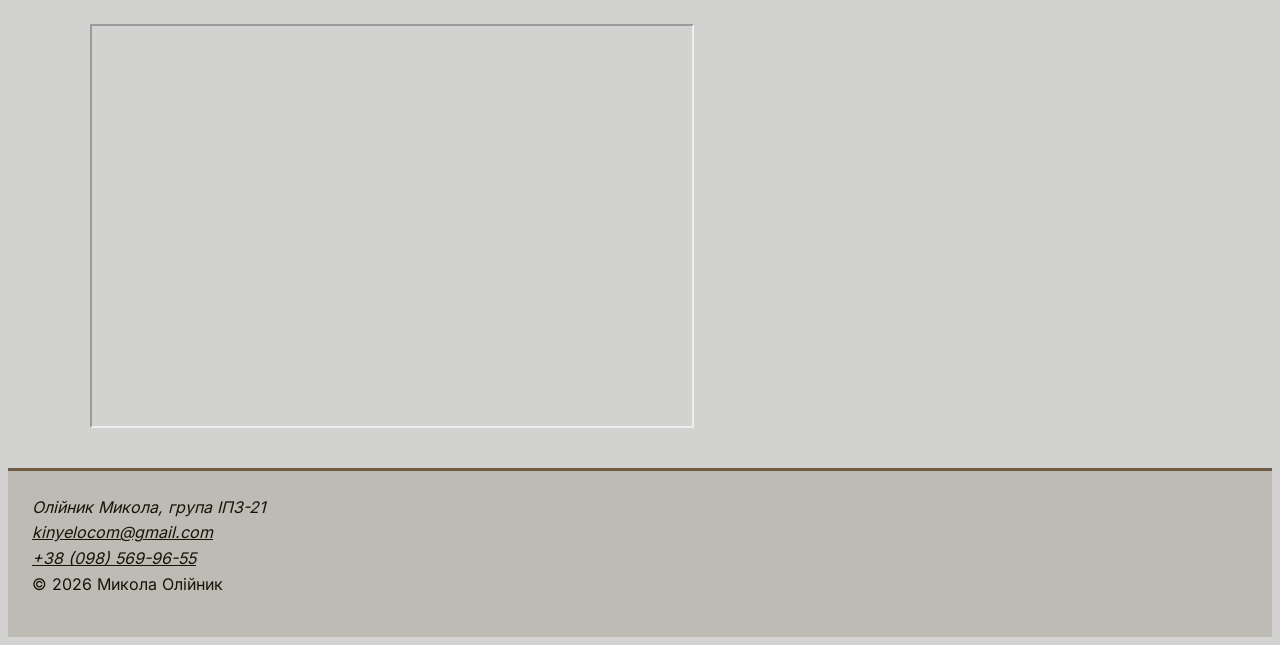
<file: gallery.html>
<!DOCTYPE html>
<html lang="en">
<head>
    <meta charset="UTF-8">
    <meta name="viewport" content="width=device-width, initial-scale=1.0">
    <meta name="author" content="Олійник Микола">

    <title>Галерея</title>

    <link rel="icon" type="image/png" href="images/favicon-96x96.png" sizes="96x96">
    <meta property="og:title" content="Галерея">
    <meta property="og:description" content="Галерея сайту">
    <meta property="og:type" content="website">
    <meta property="og:url" content="https://kinyelocom-gif.github.io/">
    <meta property="og:image" content="https://kinyelocom-gif.github.io/images/og-image.png">
    <meta property="og:site_name" content="Мови програмування та парадигми">
    <meta name="twitter:card" content="summary_large_image">
    <meta name="description" content="Галерея сайту">

    <link rel="stylesheet" href="css/style.css">
    <link rel="stylesheet" href="css/print.css" media="print">
</head>
<body>
    <header>
        <nav class="nav">
            <ul class="nav__list menu ">
                <li class="nav__item"><a href="index.html" class="nav__link">Головна</a></li>
                <li class="nav__item"><a href="about.html" class="nav__link">Про напрям</a></li>
                <li class="nav__item"><a href="pages/resources.html" class="nav__link">Ресурси</a></li>
                <li class="nav__item"><a href="comparison.html" class="nav__link">Цікаві таблиці</a></li>
                <li class="nav__item"><a href="gallery.html" class="nav__link nav__link--active" aria-current="page">Галерея</a></li>
                <li class="nav__item menu__contacts"><a href="contacts.html" class="nav__link">Контакти</a></li>
                <li class="nav__item menu__contacts"><a href="applictation.html" class="nav__link">Стати частиню проєкту</a></li>
            </ul>
        </nav>
    </header>

    <main class="container">
        <h1>Медігалерея</h1>

        <h2>Ілюстрації до теми</h2>
        <div class="card-grid">
            <article class="card">
                <figure>
                    <picture>
                        <source media="(max-width: 600px)" srcset="images/img1.1.webp">
                        <img src="images/img1.jpg"
                            alt="Екран комп'ютера з відкритим програмним кодом"
                            width="1200" height="800">
                    </picture>
                    <figcaption>
                        Автор: Chris Ried. Ліцензія: Unsplash License.
                    </figcaption>
                </figure>
            </article>

            <article class="card">
                <figure>
                    <img src="images/img2.jpg"
                        alt="Програмний код Java на екрані монітора"
                        width="1200" height="800" loading="lazy">
                    <figcaption>
                        Автор: Ilya Pavlov. Ліцензія: Unsplash License.
                    </figcaption>
                </figure>
            </article>

            <article class="card">
                <figure>
                    <img src="images/img3.jpg"
                        alt="HTML-код на екрані комп'ютера"
                        width="1200" height="800" loading="lazy">
                    <figcaption>
                        Автор: Florian Olivo. Ліцензія: Unsplash License.
                    </figcaption>
                </figure>
            </article>

            <article class="card">
                <figure>
                    <img src="images/img4.jpg"
                        alt="Робоче місце або інструменти для програмування"
                        width="1200" height="800" loading="lazy">
                    <figcaption>
                        Автор: Safar Safarov. Ліцензія: Unsplash License.
                    </figcaption>
                </figure>
            </article>

            <article class="card">
                <figure>
                    <img src="images/img5.jpg"
                        alt="Робоче місце програміста з декількома моніторами"
                        width="1200" height="800" loading="lazy">
                    <figcaption>
                        Робоче місце програміста з декількома моніторами,
                        на яких відкрито програмний код та інструменти розробки.
                        Автор: Fotis Fotopoulos. Ліцензія: Unsplash License.
                    </figcaption>
                </figure>
            </article>

            <article class="card">
                <figure>
                    <a href="pages/resources.html">
                        <img src="images/img6.jpg"
                            alt="Перейти до розділу «Ресурси»"
                            width="1200" height="800" loading="lazy">
                    </a>
                    <figcaption>
                        Автор: Emile Perron. Ліцензія: Unsplash License.
                    </figcaption>
                </figure>
            </article>
        </div>


        <h2>Векторна графіка</h2>
        <img src="images/icon.svg" alt="Піктограма коду" width="64" height="64">

        <h2>Відео </h2>
        <video controls width="640" preload="metadata">
            <source src="video/demo.mp4" type="video/mp4">

            <track src="video/demo-uk.vtt"
                kind="subtitles"
                srclang="uk"
                label="Українські субтитри"
                default>

            Ваш браузер не підтримує відтворення відео.
            <a href="video/demo.mp4">Завантажити файл</a>
    </video>

    <h2>Розташування</h2>

    <iframe src="https://www.openstreetmap.org/export/embed?bbox=30.737911462783817%2C46.47780877487942%2C30.7408082485199%2C46.47928086518328&amp;layer=mapnik"
            width="600"
            height="400"
            title="Карта розташування закладу освіти"
            loading="lazy"
            sandbox="allow-scripts allow-same-origin">
    </iframe>
    </main>
    <footer>
        <address>
            Олійник Микола, група ІПЗ-21<br>
            <a href="mailto:kinyelocom@gmail.com">kinyelocom@gmail.com</a><br>
            <a href="tel:+380985699655">+38 (098) 569-96-55</a>
        </address>

        <p>&copy; 2026 Микола Олійник</p>
    </footer>
</body>
</html>
</file>
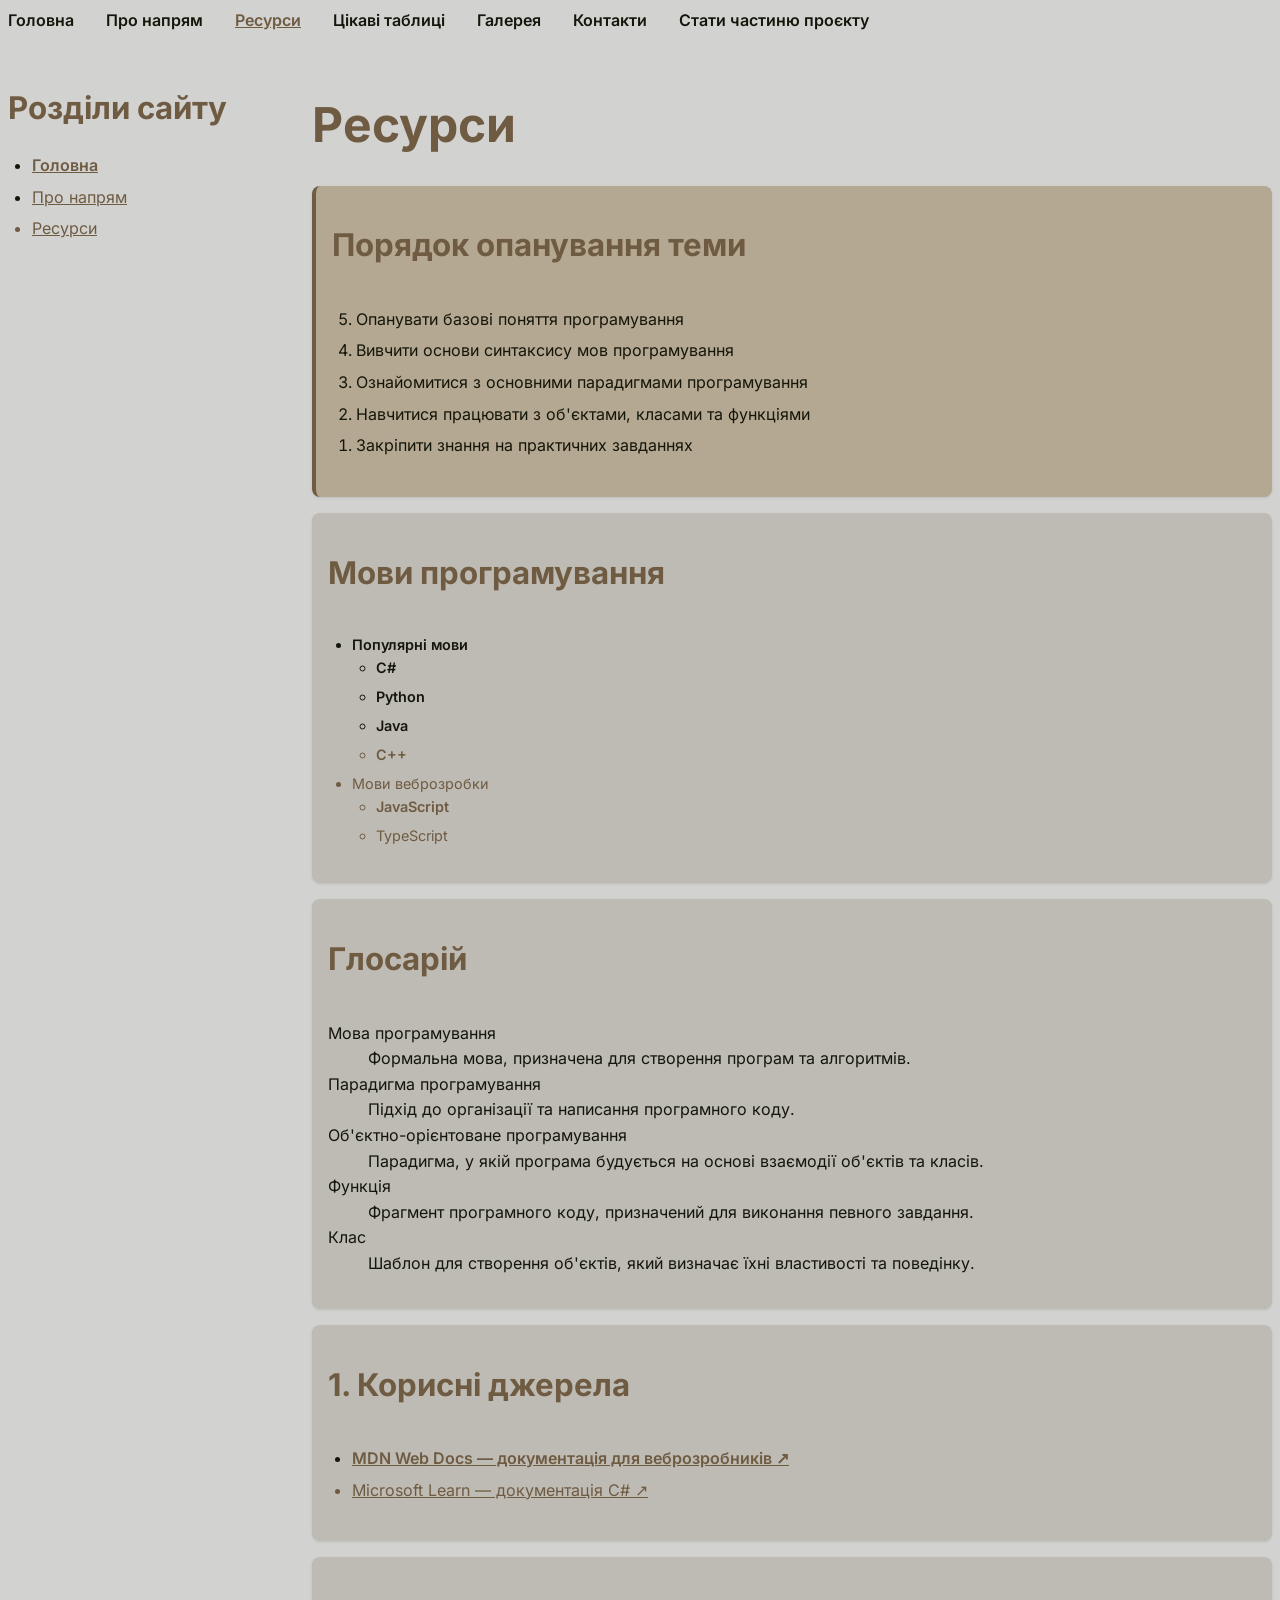
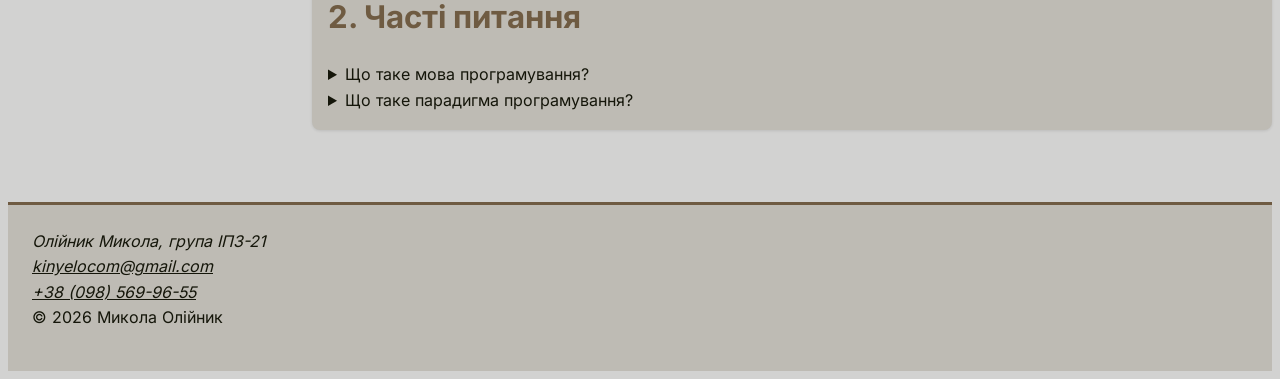
<file: pages/resources.html>
<!DOCTYPE html>
<html lang="uk">
<head>
    <meta charset="UTF-8">
    <meta name="viewport" content="width=device-width, initial-scale=1.0">

    <title>Ресурси</title>

    <link rel="icon" type="image/png" href="../images/favicon-96x96.png" sizes="96x96">
    <meta property="og:title" content="Ресурси">
    <meta property="og:description" content="Корисні ресурси сайту">
    <meta property="og:type" content="website">
    <meta property="og:url" content="https://kinyelocom-gif.github.io/">
    <meta property="og:image" content="https://kinyelocom-gif.github.io/images/og-image.png">
    <meta property="og:site_name" content="Мови програмування та парадигми">
    <meta name="twitter:card" content="summary_large_image">
    <meta name="description" content="Корисні ресурси сайту">

    <link rel="stylesheet" href="../css/style.css">
    <link rel="stylesheet" href="../css/print.css" media="print">
</head>

<body class="page">

    <header class="page__header">
        <nav class="nav">
            <ul class="nav__list menu">
                <li class="nav__item"><a href="../index.html" class="nav__link">Головна</a></li>
                <li class="nav__item"><a href="../about.html" class="nav__link">Про напрям</a></li>
                <li class="nav__item"><a href="pages/resources.html" class="nav__link nav__link--active" aria-current="page">Ресурси</a></li>
                <li class="nav__item"><a href="../comparison.html" class="nav__link">Цікаві таблиці</a></li>
                <li class="nav__item"><a href="../gallery.html" class="nav__link">Галерея</a></li>
                <li class="nav__item menu__contacts"><a href="../contacts.html" class="nav__link">Контакти</a></li>
                <li class="nav__item menu__contacts"><a href="../applictation.html" class="nav__link">Стати частиню проєкту</a></li>
            </ul>
        </nav>
    </header>

    <aside class="page__sidebar">
        <h2>Розділи сайту</h2>
        <ul>
            <li><a href="../index.html">Головна</a></li>
            <li><a href="../about.html">Про напрям</a></li>
            <li><a href="pages/resources.html">Ресурси</a></li>
        </ul>
    </aside>

    <main>
        <h1>Ресурси</h1>
        <section class="card card--featured">
            <h2>Порядок опанування теми</h2>

            <ol reversed>
                <li>Опанувати базові поняття програмування</li>
                <li>Вивчити основи синтаксису мов програмування</li>
                <li>Ознайомитися з основними парадигмами програмування</li>
                <li>Навчитися працювати з об'єктами, класами та функціями</li>
                <li>Закріпити знання на практичних завданнях</li>
            </ol>
        </section>

        <section class="card">
            <h2>Мови програмування</h2>

            <ul class="classification-list">
                <li>Популярні мови
                    <ul>
                        <li>C#</li>
                        <li>Python</li>
                        <li>Java</li>
                        <li>C++</li>
                    </ul>
                </li>

                <li>Мови веброзробки
                    <ul>
                        <li>JavaScript</li>
                        <li>TypeScript</li>
                    </ul>
                </li>
            </ul>
        </section>
        
        <section class="card">
            <h2>Глосарій</h2>

            <dl>
                <dt>Мова програмування</dt>
                <dd>Формальна мова, призначена для створення програм та алгоритмів.</dd>

                <dt>Парадигма програмування</dt>
                <dd>Підхід до організації та написання програмного коду.</dd>

                <dt>Об'єктно-орієнтоване програмування</dt>
                <dd>Парадигма, у якій програма будується на основі взаємодії об'єктів та класів.</dd>

                <dt>Функція</dt>
                <dd>Фрагмент програмного коду, призначений для виконання певного завдання.</dd>

                <dt>Клас</dt>
                <dd>Шаблон для створення об'єктів, який визначає їхні властивості та поведінку.</dd>
            </dl>
        </section>

        <section class="card">
            <h2 class="card__title">Корисні джерела</h2>

            <ul>
                <li>
                    <a href="https://developer.mozilla.org/uk/" target="_blank" rel="noopener">
                        MDN Web Docs — документація для веброзробників
                    </a>
                </li>

                <li>
                    <a href="https://learn.microsoft.com/uk-ua/dotnet/csharp/" target="_blank" rel="noopener">
                        Microsoft Learn — документація C#
                    </a>
                </li>
            </ul>
        </section>

        <section class="card">
            <h2 class="card__title">Часті питання</h2>

            <details>
                <summary>Що таке мова програмування?</summary>
                <p>Мова програмування — це формальна мова для створення програм.</p>
            </details>

            <details>
                <summary>Що таке парадигма програмування?</summary>
                <p>Парадигма програмування — це підхід до організації програмного коду.</p>
            </details>
        </section>
    </main>

    <footer class="page__footer">
        <address>
            Олійник Микола, група ІПЗ-21<br>
            <a href="mailto:kinyelocom@gmail.com">kinyelocom@gmail.com</a><br>
            <a href="tel:+380985699655">+38 (098) 569-96-55</a>
        </address>

        <p>&copy; 2026 Микола Олійник</p>
    </footer>

</body>
</html>
</file>
<file: css/style.css>
/* ===== Вебшрифти ===== */
@font-face {
    font-family: "Inter";
    src: url("../fonts/inter-cyrillic-wght-normal.woff2") format("woff2");
    font-weight: 100 900;
    font-style: normal;
    font-display: swap;
    unicode-range: U+0400-052F, U+1C80-1C8F, U+2DE0-2DFF, U+A640-A69F;
}

@font-face {
    font-family: "Inter";
    src: url("../fonts/inter-latin-wght-normal.woff2") format("woff2");
    font-weight: 100 900;
    font-style: normal;
    font-display: swap;
    unicode-range: U+0000-00FF, U+0131, U+0152-0153, U+02BB-02BC, U+02C6, U+02DA, U+02DC, U+0304, U+0308, U+0329, U+2000-206F, U+20AC, U+2122, U+2191, U+2193, U+2212, U+2215, U+FEFF, U+FFFD;
}

/* ===== Кольорова палітра ===== */
:root {
    --color-primary: #6F5B42;
    --color-primary-soft: #BEBBB4;
    --color-primary-dark: #15160A;
    --color-text: #15160A;
    --color-muted: #6F5B42;
    --color-surface: #D2D2D1;
    --color-accent: #B5A892;

    --space-xs: 4px;
    --space-sm: 8px;
    --space-md: 16px;
    --space-lg: 24px;
    --space-xl: 32px;
    --space-2xl: 48px;
}

/* ===== Базові стилі ===== */
body {
    font-family: "Inter", "Segoe UI", Roboto, Arial, sans-serif;
    font-size: 1rem;
    line-height: 1.6;
    color: var(--color-text);
    background-color: var(--color-surface);
    display: flex;
    flex-direction: column;
    min-height: 100vh;
}

header {
    position: sticky;
    top: 0;
    z-index: 10;
    background-color: var(--color-surface);
    display: flex;
    justify-content: space-between;
    align-items: center;
    flex-wrap: wrap;
    gap: var(--space-sm);
}

/* ===== Типографіка ===== */
h1, h2, h3 {
    color: var(--color-primary);
    font-weight: 700;
}

h1 {
    font-size: clamp(1.75rem, 1.2rem + 2.5vw, 3rem);
    line-height: 1.2;
}

h2 {
    font-size: 1.953rem;
    line-height: 1.2;
}

h3 {
    font-size: 1.563rem;
    line-height: 1.25;
}

h4 {
    font-size: 1.25rem;
    line-height: 1.3;
}

.content {
    max-width: 65ch;
}

.label {
    text-transform: uppercase;
    letter-spacing: 0.05em;
    font-size: 0.85rem;
}

h2 + p {
    font-weight: 600;
}

h2 ~ p {
    color: var(--color-muted);
}

.intro-text {
    color: var(--color-primary);
}

p {
    margin-top: 0;
    margin-bottom: var(--space-md);
}


/* ===== Програмний код ===== */
code {
    background-color: var(--color-primary-soft);
    color: var(--color-primary-dark);
    padding: 0.15rem 0.35rem;
    border-radius: 4px;
    font-size: 0.9em;
}

pre {
    background-color: var(--color-primary-soft);
    color: var(--color-text);
    padding: var(--space-md);
    border-radius: 8px;
    overflow-x: auto;
}

pre code {
    background: transparent;
    padding: 0;
    font-size: 0.9rem;
}


/* ===== Навігація ===== */
.nav__list {
    display: block;
}

.nav__item {
    display: inline-block;
    margin-right: var(--space-md);
}

.nav__link {
    text-decoration: none;
    color: var(--color-text);
    font-weight: 600;
}

.nav__link--active {
    color: var(--color-primary);
    text-decoration: underline;
}

/* ===== Картки ===== */
.card {
    position: relative;
    background-color: var(--color-primary-soft);
    padding: var(--space-md);
    border-radius: 8px;
    margin-bottom: var(--space-md);
    box-shadow: 0 1px 3px rgb(0 0 0 / 10%);

    transition: transform 0.2s ease, box-shadow 0.2s ease;

    flex: 1 1 280px;
    display: flex;
    flex-direction: column;
}

.card-grid {
    display: grid;
    grid-template-columns: repeat(auto-fit, minmax(280px, 1fr));
    gap: var(--space-lg);
}

.card--featured {
    border-left: 4px solid var(--color-primary);
    background-color: var(--color-accent);
}

.card__title {
    color: var(--color-primary);
    font-weight: 700;
}

.card:hover {
    transform: translateY(-4px);
    box-shadow: 0 6px 16px rgb(0 0 0 / 15%);
}

.card figure {
    margin: 0;
}

.card img {
    display: block;
    width: 100%;
    height: auto;
}

.card figcaption {
    margin-top: var(--space-sm);
}

.badge {
    position: absolute;
    top: var(--space-sm);
    right: var(--space-sm);
    background-color: var(--color-primary);
    color: #fff;
    padding: var(--space-xs) var(--space-sm);
    border-radius: 4px;
    font-size: 0.8rem;
}

/* ===== Посилання та стани ===== */
a {
    color: var(--color-primary);
}

a[href^="http"]::after {
    content: " ↗";
}

a[href$=".pdf"]::after {
    content: " (PDF)";
}

a:hover {
    text-decoration: underline;
    color: var(--color-primary-dark);
}

main a {
    color: var(--color-primary);
    text-decoration: underline;
}

main a:hover {
    color: var(--color-primary-dark);
}

.nav__link {
    color: var(--color-text);
}

.nav__link--active {
    color: var(--color-primary);
}

button:active {
    transform: translateY(1px);
}

a:focus-visible,
button:focus-visible {
    outline: 3px solid var(--color-primary);
    outline-offset: 2px;
}

/* ===== Таблиці ===== */
table {
    width: 100%;
    border-collapse: collapse;
    margin-bottom: var(--space-lg);
}

caption {
    font-weight: 700;
    margin-bottom: 10px;
}

th, td {
    border: 1px solid var(--color-primary);
    padding: 10px;
    text-align: left;
}

thead, tfoot {
    background-color: var(--color-accent);
    color: var(--color-text);
}

tbody tr:nth-child(even) {
    background-color: var(--color-primary-soft);
}

/* ===== Переліки ===== */
ul, ol {
    padding-left: var(--space-lg);
}

li {
    margin-bottom: 6px;
}

ul li:first-child {
    font-weight: 600;
}

ul li:last-child {
    color: var(--color-muted);
}

.classification-list,
.classification-list ul {
    font-size: 0.9rem;
}

/* ===== Форми ===== */
.form__input,
.form__textarea,
.form__select,
.form__button {
    font: inherit;
    padding: var(--space-sm);
    border: 1px solid var(--color-primary);
    border-radius: 4px;
}

.form__input,
.form__textarea,
.form__select {
    background-color: var(--color-surface);
    color: var(--color-text);
}

.form__input[required] {
    border-left: 3px solid var(--color-primary);
}

.form__input[type="email"] {
    background-color: var(--color-surface);
}

.form__button {
    background-color: var(--color-primary);
    color: var(--color-surface);
    cursor: pointer;
    border-color: var(--color-primary);
}

.form__button:hover {
    background-color: var(--color-primary-dark);
    color: var(--color-surface);
}


.field--required::after {
    content: " *";
    color: var(--color-primary);
}


/* ===== Автоматична нумерація розділів ===== */
main {
    counter-reset: section;
    flex: 1;
}

.card__title {
    counter-increment: section;
}

.card__title::before {
    content: counter(section) ". ";
}


/* ===== Цитати ===== */
blockquote {
    margin: 1.5rem 0;
    padding: 1rem 1.5rem;
    background-color: var(--color-primary-soft);
    border-left: 4px solid var(--color-primary);
    border-radius: 4px;
    font-style: italic;
    color: var(--color-text);
}

blockquote p {
    margin: 0;
}


/* ===== Hero-блок ===== */
.hero {
    background-image:
        linear-gradient(
            rgb(210 210 209 / 90%),
            rgb(190 187 180 / 85%)
        ),
        url("../images/img1.jpg");

    background-size: cover;
    background-position: center;
    background-repeat: no-repeat;

    padding: 3rem 2rem;
    border-radius: 8px;
    color: var(--color-text);
    margin-bottom: 2rem;
}

.hero h1 {
    color: var(--color-primary-dark);
}


/* ===== Підвал сайту ===== */
footer {
    background-color: var(--color-primary-soft);
    color: var(--color-text);
    padding: var(--space-lg);
    margin-top: var(--space-xl);
    border-top: 3px solid var(--color-primary);
}

footer a {
    color: var(--color-primary-dark);
    text-decoration: underline;
}

footer a:hover {
    color: var(--color-primary);
}

.container {
    width: min(100% - 2 * var(--space-lg), 1100px);
    margin-inline: auto;
    padding-inline: var(--space-md);
}

/* кнопки*/
.btn {
    display: inline-block;
    padding: var(--space-sm) var(--space-md);
    background-color: var(--color-primary);
    color: var(--color-surface);
    text-decoration: none;
    border: none;
    border-radius: 6px;
    cursor: pointer;
}

.btn:hover {
    background-color: var(--color-primary-dark);
    color: var(--color-surface);
    text-decoration: none;
}

.btn:focus-visible {
    outline: 3px solid var(--color-primary-dark);
    outline-offset: 3px;
}

.back-to-top {
    position: fixed;
    right: var(--space-md);
    bottom: var(--space-md);
    z-index: 20;

    padding: var(--space-sm) var(--space-md);
    background-color: var(--color-primary);
    color: var(--color-surface);
    text-decoration: none;
    border-radius: 6px;
    box-shadow: 0 2px 6px rgb(0 0 0 / 20%);
}

.back-to-top:hover {
    background-color: var(--color-primary-dark);
    color: var(--color-surface);
}

@media (prefers-reduced-motion: reduce) {
    *,
    *::before,
    *::after {
        animation: none !important;
        transition: none !important;
        scroll-behavior: auto !important;
    }
}

.menu {
    display: flex;
    gap: var(--space-md);
    list-style: none;
    margin: 0;
    padding: 0;
}

.menu__contacts {
    margin-left: auto;
}

.card .btn {
    margin-top: auto;
}

.media {
    display: flex;
    gap: var(--space-sm);
    align-items: flex-start;
}

.media__icon {
    flex-shrink: 0;
}

.media__body {
    margin: 0;
}

.page {
    display: grid;
    grid-template-columns: 1fr;
    grid-template-areas:
        "header"
        "main"
        "sidebar"
        "footer";
    gap: var(--space-lg);
    min-height: 100vh;
}

/* Планшети та комп'ютери */
@media (min-width: 768px) {
    .page {
        grid-template-columns: 240px 1fr;
        grid-template-areas:
            "header header"
            "sidebar main"
            "footer footer";
    }
}

/* Великі екрани */
@media (min-width: 1200px) {
    .page {
        grid-template-columns: 280px 1fr;
    }
}

.page__header {
    grid-area: header;
}

.page__sidebar {
    grid-area: sidebar;
}

.page__main {
    grid-area: main;
    min-width: 0;
}

.page__footer {
    grid-area: footer;
}

.page__sidebar ul {
    padding-left: var(--space-lg);
}

.stats {
    display: grid;
    grid-template-columns: repeat(auto-fit, minmax(160px, 1fr));
    gap: var(--space-lg);
    place-items: center;
    text-align: center;
}

.stats__item {
    background: var(--color-primary-soft);
    padding: var(--space-md);
    border-radius: 8px;
    font-weight: 700;
}

.table-wrap {
    max-width: 100%;
    overflow-x: auto;
}
</file>
<file: css/print.css>
/* Стилі для друку */
@media print {
    body {
        display: block;
        color: #000;
        background: #fff;
        font-size: 12pt;
    }

    header,
    nav,
    .page__sidebar,
    .back-to-top,
    .btn {
        display: none !important;
    }

    main,
    .page__main,
    .content,
    .conteiner {
        width: 100%;
        max-width: none;
        margin: 0;
        padding: 0;
    }

    .page {
        display: block;
        min-height: 0;
    }

    .card {
        break-inside: avoid;
        box-shadow: none;
        border: 1px solid #ccc;
    }

    a[href^="http"]::after {
        content: " (" attr(href) ")";
        overflow-wrap: anywhere;
    }

    h1,
    h2,
    h3 {
        break-after: avoid;
    }

    footer {
        background: #fff;
        color: #000;
    }
}
</file>
